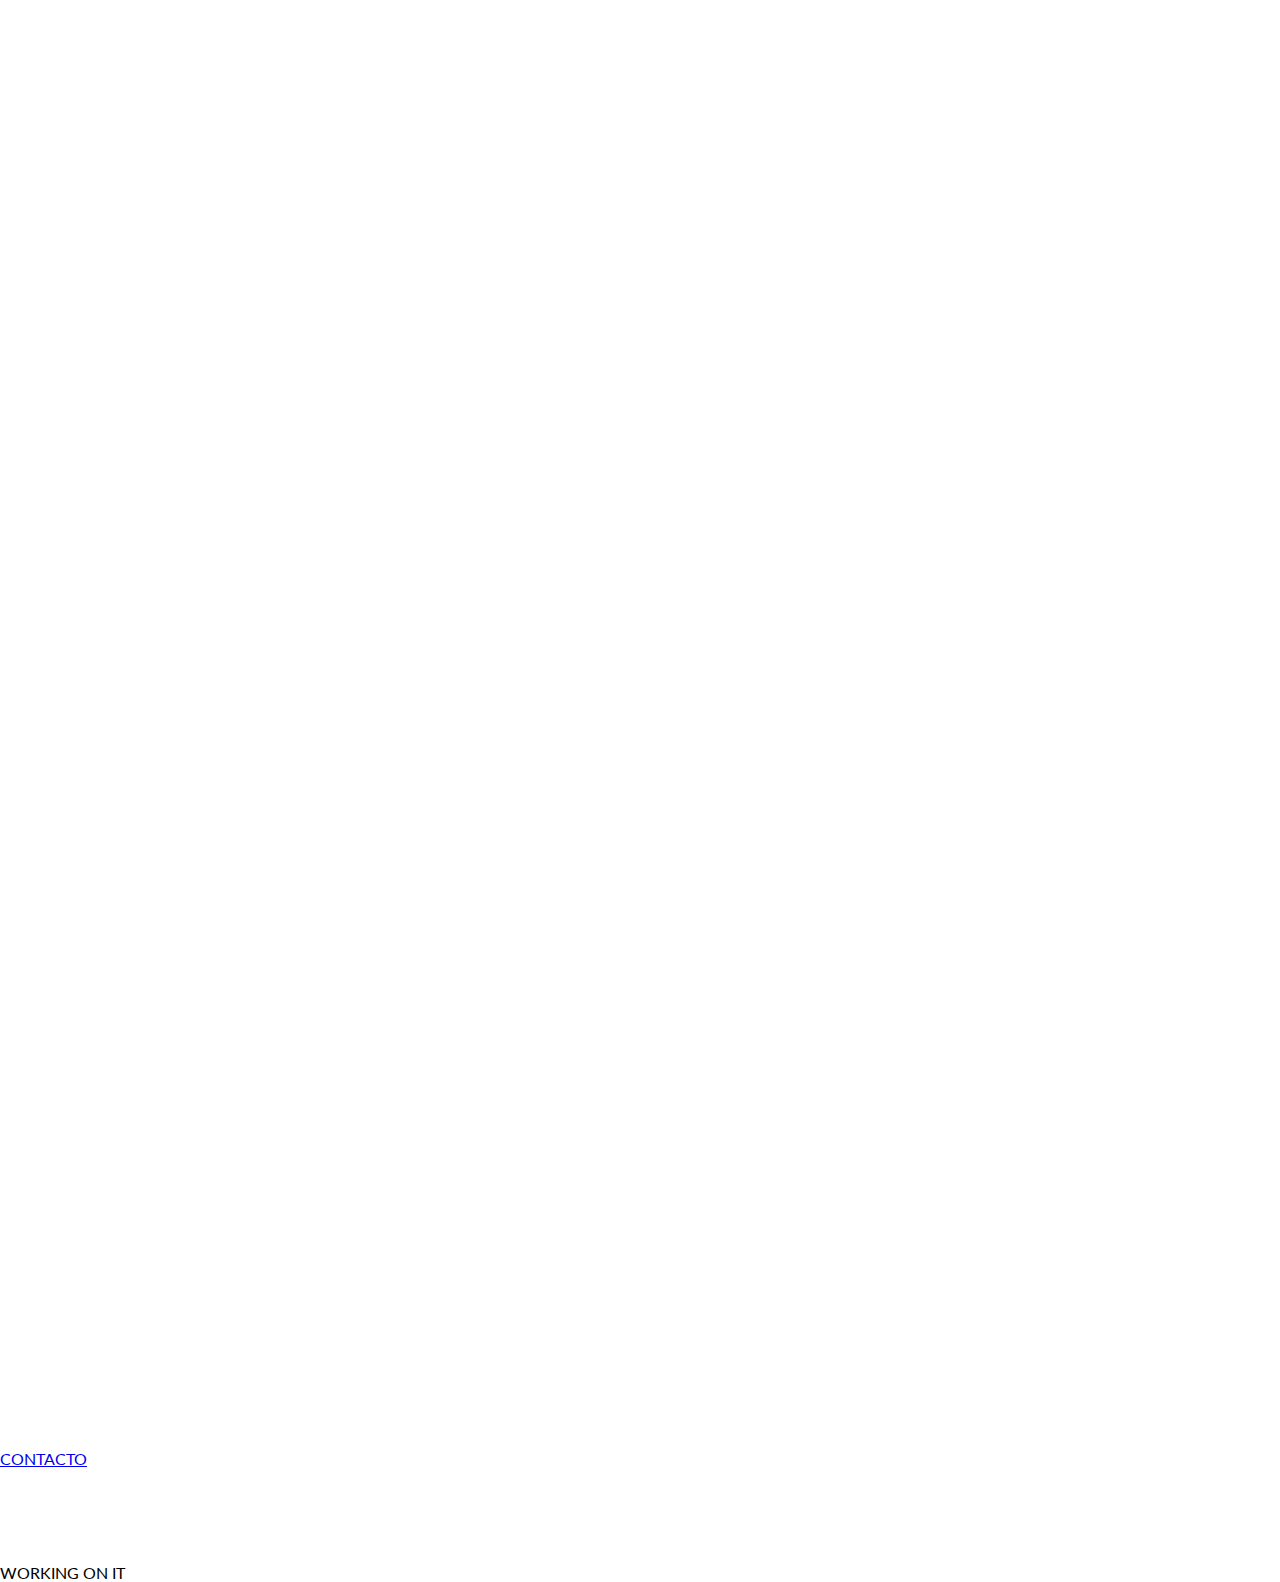
<file: Formatos.html>
<!DOCTYPE html>
<html lang="en">
<head>
    <meta charset="UTF-8">
    <meta http-equiv="X-UA-Compatible" content="IE=edge">
    <meta name="viewport" content="width=device-width, initial-scale=1.0">
    <link rel="shortcut icon" href="img/home.png">
    <link href="https://fonts.googleapis.com/css2?family=Lato:wght@700&display=swap" rel="stylesheet">
    <link rel="stylesheet" href="css/CSSpagina.css">
    <title>Document</title>
</head>

<header>
    <div class="menu">
        <a href="index.html"><img src="img/home.png" alt=""></a>
        <a href="index.html#contact">CONTACTO</a>
    </div>
    </header>
<body>
    <br><br><br><br><br>
    <div>WORKING ON IT</div>
</body>
</html>
</file>
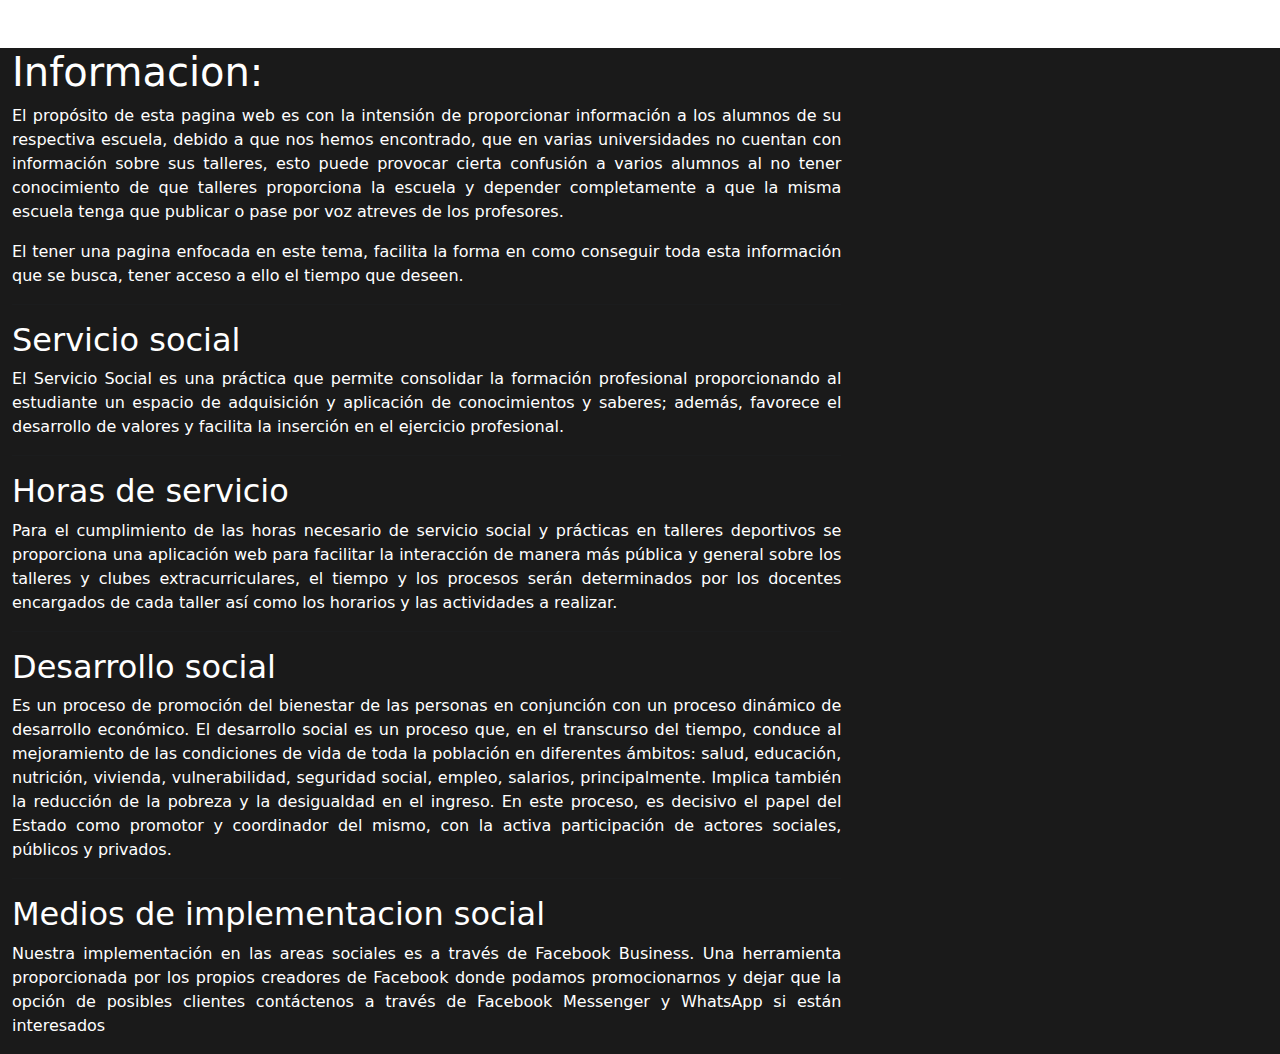
<file: Informacion.html>
<!DOCTYPE html>
<html lang="en">
<head>
    <meta charset="UTF-8">
    <meta http-equiv="X-UA-Compatible" content="IE=edge">
    <meta name="viewport" content="width=device-width, initial-scale=1.0">
    <link rel="shortcut icon" href="img/home.png">
    <link rel="stylesheet" href="css/infostyles.css">
    <link rel="stylesheet" href="bootstrap/css/bootstrap.min.css">
    <title>Document</title>
</head>

<body>
    <?php include('nav.html')?>
    <br><br>
    <div class="todo">
        <div class="container-fluid">
            <div class="row">
                <div class="col-md-8">
                    <h1>Informacion:</h1>
                    <p>El propósito de esta pagina web es con la intensión de proporcionar información a los alumnos de su respectiva escuela, debido a que nos hemos encontrado, que en varias universidades no cuentan con información sobre sus talleres, esto puede provocar cierta confusión a varios alumnos al no tener conocimiento de que talleres proporciona la escuela y depender completamente a que la misma escuela tenga que publicar o pase por voz atreves de los profesores.
                    </p>
                    <p>El tener una pagina enfocada en este tema, facilita la forma en como conseguir toda esta información que se busca, tener acceso a ello el tiempo que deseen.</p>
                    <hr>
                    <h2>Servicio social</h2>
                    <p>El Servicio Social es una práctica que permite consolidar la formación profesional proporcionando al estudiante un espacio de adquisición y aplicación de conocimientos y saberes; además, favorece el desarrollo de valores y facilita la inserción en el ejercicio profesional.</p>
                    <hr>
                    <h2>Horas de servicio</h2>
                    <p>Para el cumplimiento de las horas necesario de servicio social y prácticas en talleres deportivos se proporciona una aplicación web para facilitar la interacción de manera más pública y general sobre los talleres y clubes extracurriculares, el tiempo y los procesos serán determinados por los docentes encargados de cada taller así como los horarios y las actividades a realizar.</p>
                    <hr>
                    <h2>Desarrollo social</h2>
                    <p>Es un proceso de promoción del bienestar de las personas en conjunción con un proceso dinámico de desarrollo económico. El desarrollo social es un proceso que, en el transcurso del tiempo, conduce al mejoramiento de las condiciones de vida de toda la población en diferentes ámbitos: salud, educación, nutrición, vivienda, vulnerabilidad, seguridad social, empleo, salarios, principalmente. Implica también la reducción de la pobreza y la desigualdad en el ingreso. En este proceso, es decisivo el papel del Estado como promotor y coordinador del mismo, con la activa participación de actores sociales, públicos y privados.</p>
                    <hr>
                    <h2>Medios de implementacion social</h2>
                    <p>Nuestra implementación en las areas sociales es a través de Facebook Business.
                        Una herramienta proporcionada por los propios creadores de Facebook
                        donde podamos promocionarnos y dejar que la opción de posibles clientes
                        contáctenos a través de Facebook Messenger y WhatsApp si están interesados</p>
                </div>
            </div>
        </div>
    </div>
</body>
</html>
</file>
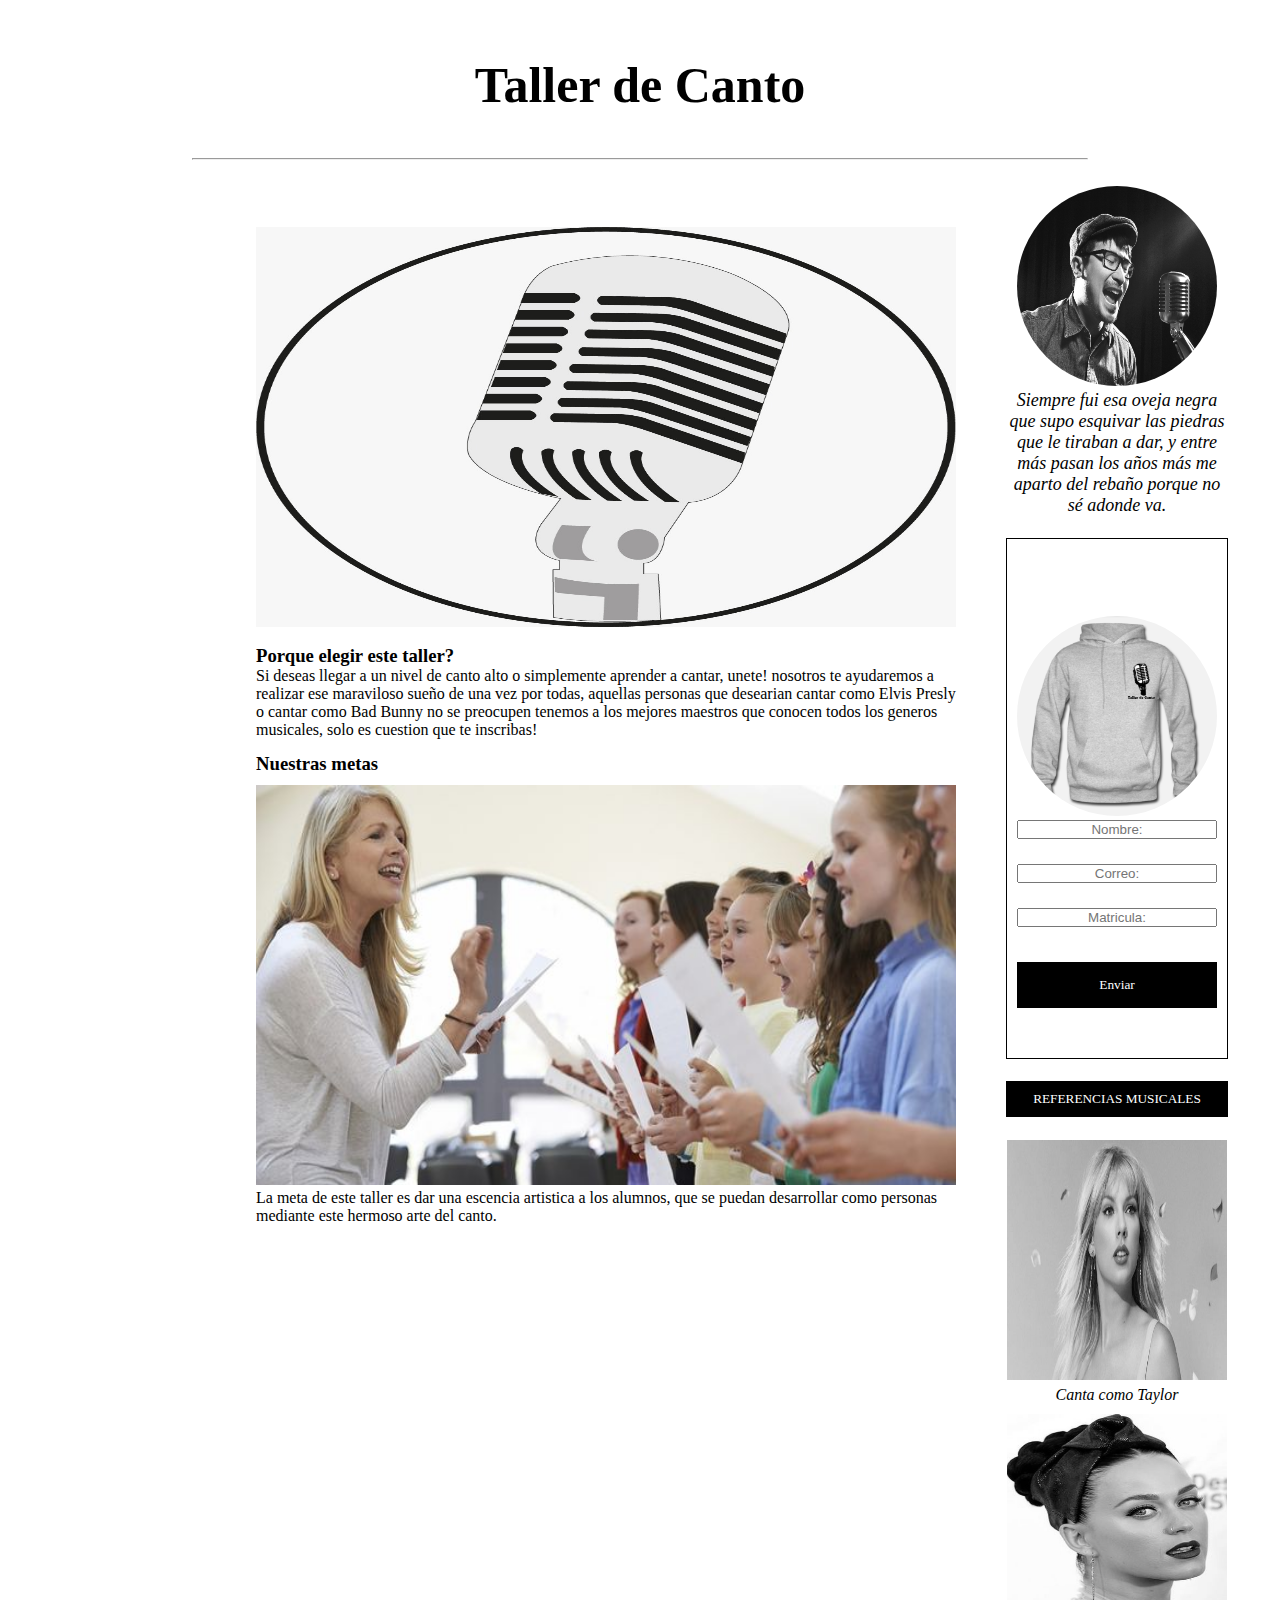
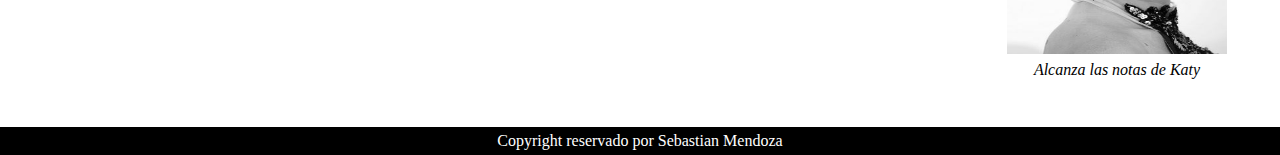
<file: tallerCanto.html>
<!DOCTYPE html>
<html lang="es">
<head>
    <meta charset="UTF-8">
    <meta name="viewport" content="witdth-device-width, initial-scale-1.0">
    <title>Football</title>
    <link rel="stylesheet"  href="css/style3.css">
    <link rel="stylesheet" href="https://cdnjs.cloudflare.com/ajax/libs/font-awesome/4.7.0/css/font-awesome.css">
</head> 
<body>
<?php include('nav.html')?>
<br>
    <section class="header">
        <h1>Taller de Canto</h1>
        <h4>Lorem ipsum dolor sit amet consectetur adipisicing elit. Voluptate, voluptatum.</h4>
    </section>
    <hr>
    <section class="content-container">
        <div class="left-content">
            <h2>Taller de Canto</h2>
            <div class="articulo">
                <img src="img/LOGOCANTO.jpeg" alt="">
                
            </div>
            <h3>Porque elegir este taller?</h3>
            <p>Si deseas llegar a un nivel de canto alto o simplemente aprender a cantar, unete! nosotros te ayudaremos a realizar ese maraviloso sueño de una vez por todas, aquellas personas que desearian cantar como Elvis Presly o cantar como Bad Bunny no se preocupen tenemos a los mejores maestros que conocen todos los generos musicales, solo es cuestion que te inscribas!</p>
            <div class="otro-articulo">
                <h3>Nuestras metas</h3>
                <img src="img/tallerCanto1.jpeg" alt="">
                <p>La meta de este taller es dar una escencia artistica a los alumnos, que se puedan desarrollar como personas mediante este hermoso arte del canto.</p>
                
            </div>
        </div>
        <div class="right-content">
        <div class="avatar-content">
            <img src="img/canto1.jpg" alt="">
            <p class = "author-caption">Siempre fui esa oveja negra que supo esquivar las piedras que le tiraban a dar, y entre más pasan los años más me aparto del rebaño porque no sé adonde va.</p>
        </div>
        <div class="newsletter">
            <h5>REGISTRATE PARA ADQUIRIR LA SUDADERA DEL TALLER</h5>
            <img src="img/HOODIECANTO.PNG" alt="">
            <form class="form" action="https://formspree.io/f/xpzkgyze"
            method="POST">
                  <div class="divform">
                    <input type="text" name="Nombre" placeholder="Nombre:" required>
                    <input type="email" name="Correo" placeholder="Correo:" required>
                    <input type="text" name="Matricula" placeholder="Matricula:" required>
                    <input class="btn sub-btn" type="submit" value="Enviar">
                  </div>
                </form> 
        </div>
        <div class="popular-posts">
            <h5>REFERENCIAS MUSICALES</h5>
            <img src="img/taylor.jpg" alt="">
            <p class ="caption">Canta como Taylor</p>
            <img src="img/gato.jpg" alt="">
            <p class ="caption">Alcanza las notas de Katy</p>  
        </div>
        </div>
    </section>


    <div id="disqus_thread">
        <div class="disqus-size">
            <script>
                (function() { // DON'T EDIT BELOW THIS LINE
                var d = document, s = d.createElement('script');
                s.src = 'https://sswi-1.disqus.com/embed.js';
                s.setAttribute('data-timestamp', +new Date());
                (d.head || d.body).appendChild(s);
                })();
            </script>
            <noscript>Please enable JavaScript to view the <a href="https://disqus.com/?ref_noscript">comments powered by Disqus.</a></noscript>
        </div>

</div>


    <footer>
        Copyright reservado por Sebastian Mendoza
    </footer>


    <script id="dsq-count-scr" src="//sswi-1.disqus.com/count.js" async></script>
</body>
</html>
</file>
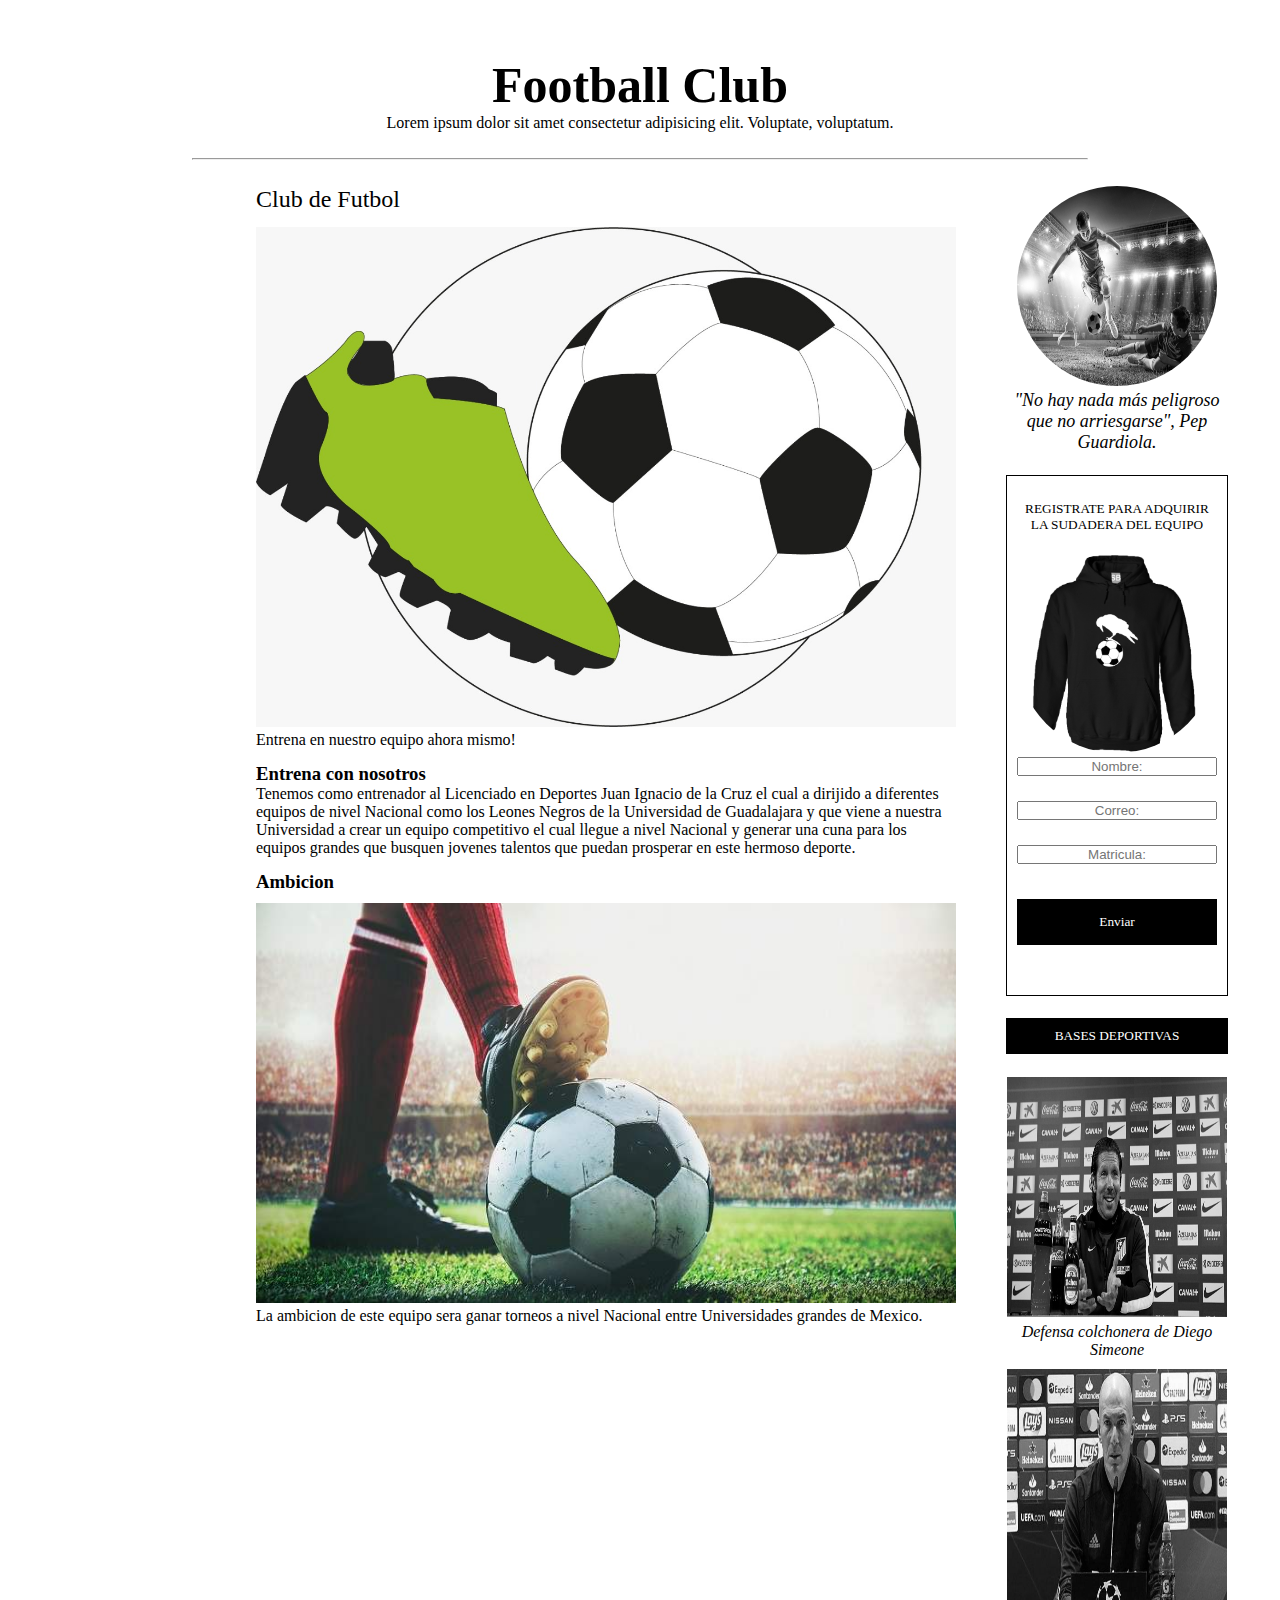
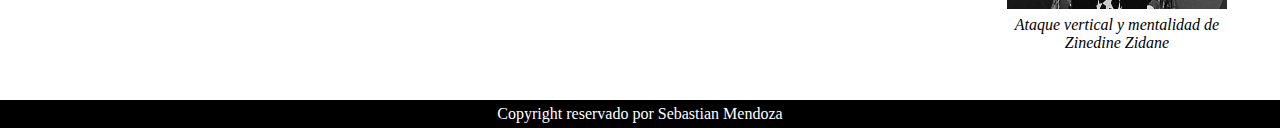
<file: talleresextra.html>
<!DOCTYPE html>
<html lang="es">
<head>
    <meta charset="UTF-8">
    <meta name="viewport" content="witdth-device-width, initial-scale-1.0">
    <title>Football</title>
    <link rel="stylesheet"  href="css/style2.css">
    <link rel="stylesheet" href="https://cdnjs.cloudflare.com/ajax/libs/font-awesome/4.7.0/css/font-awesome.css">
</head> 
<body>
<?php include('nav.html')?>
<br>
    <section class="header">
        <h1>Football Club</h1>
        <h4>Lorem ipsum dolor sit amet consectetur adipisicing elit. Voluptate, voluptatum.</h4>
    </section>
    <hr>
    <section class="content-container">
        <div class="left-content">
            <h2>Club de Futbol</h2>
            <div class="articulo">
                <img src="img/LOGOFUT.jpeg" alt="">
                <p>Entrena en nuestro equipo ahora mismo!</p>
            </div>
            <h3>Entrena con nosotros</h3>
            <p>Tenemos como entrenador al Licenciado en Deportes Juan Ignacio de la Cruz el cual a dirijido a diferentes equipos de nivel Nacional como los Leones Negros de la Universidad de Guadalajara y que viene a nuestra Universidad a crear un equipo competitivo el cual llegue a nivel Nacional y generar una cuna para los equipos grandes que busquen jovenes talentos que puedan prosperar en este hermoso deporte.</p>
            <div class="otro-articulo">
                <h3>Ambicion</h3>
                <img src="img/balon.jpg" alt="">
                <p>La ambicion de este equipo sera ganar torneos a nivel Nacional entre Universidades grandes de Mexico.</p>
                
            </div>
        </div>
        <div class="right-content">
        <div class="avatar-content">
            <img src="img/ninos.jpg" alt="">
            <p class = "author-caption">"No hay nada más peligroso que no arriesgarse", Pep Guardiola.</p>
        </div>
        <div class="newsletter">
            <h5>REGISTRATE PARA ADQUIRIR LA SUDADERA DEL EQUIPO</h5>
            <img src="img/sweter.png" alt="">
            <form class="form" action="https://formspree.io/f/xpzkgyze"
            method="POST">
                  <div class="divform">
                    <input type="text" name="Nombre" placeholder="Nombre:" required>
                    <input type="email" name="Correo" placeholder="Correo:" required>
                    <input type="text" name="Matricula" placeholder="Matricula:" required>
                    <input class="btn sub-btn" type="submit" value="Enviar">
                  </div>
                </form> 
        </div>
        <div class="popular-posts">
            <h5>BASES DEPORTIVAS</h5>
            <img src="img/prensa.jpg" alt="">
            <p class ="caption">Defensa colchonera de Diego Simeone</p>
            <img src="img/prensa2.jpg" alt="">
            <p class ="caption">Ataque vertical y mentalidad de Zinedine Zidane</p>  
        </div>
        </div>
    </section>


    <div id="disqus_thread">
        <div class="disqus-size">
            <script>
                (function() { // DON'T EDIT BELOW THIS LINE
                var d = document, s = d.createElement('script');
                s.src = 'https://sswi-1.disqus.com/embed.js';
                s.setAttribute('data-timestamp', +new Date());
                (d.head || d.body).appendChild(s);
                })();
            </script>
            <noscript>Please enable JavaScript to view the <a href="https://disqus.com/?ref_noscript">comments powered by Disqus.</a></noscript>
        </div>

</div>


    <footer>
        Copyright reservado por Sebastian Mendoza
    </footer>


    <script id="dsq-count-scr" src="//sswi-1.disqus.com/count.js" async></script>
</body>
</html>
</file>
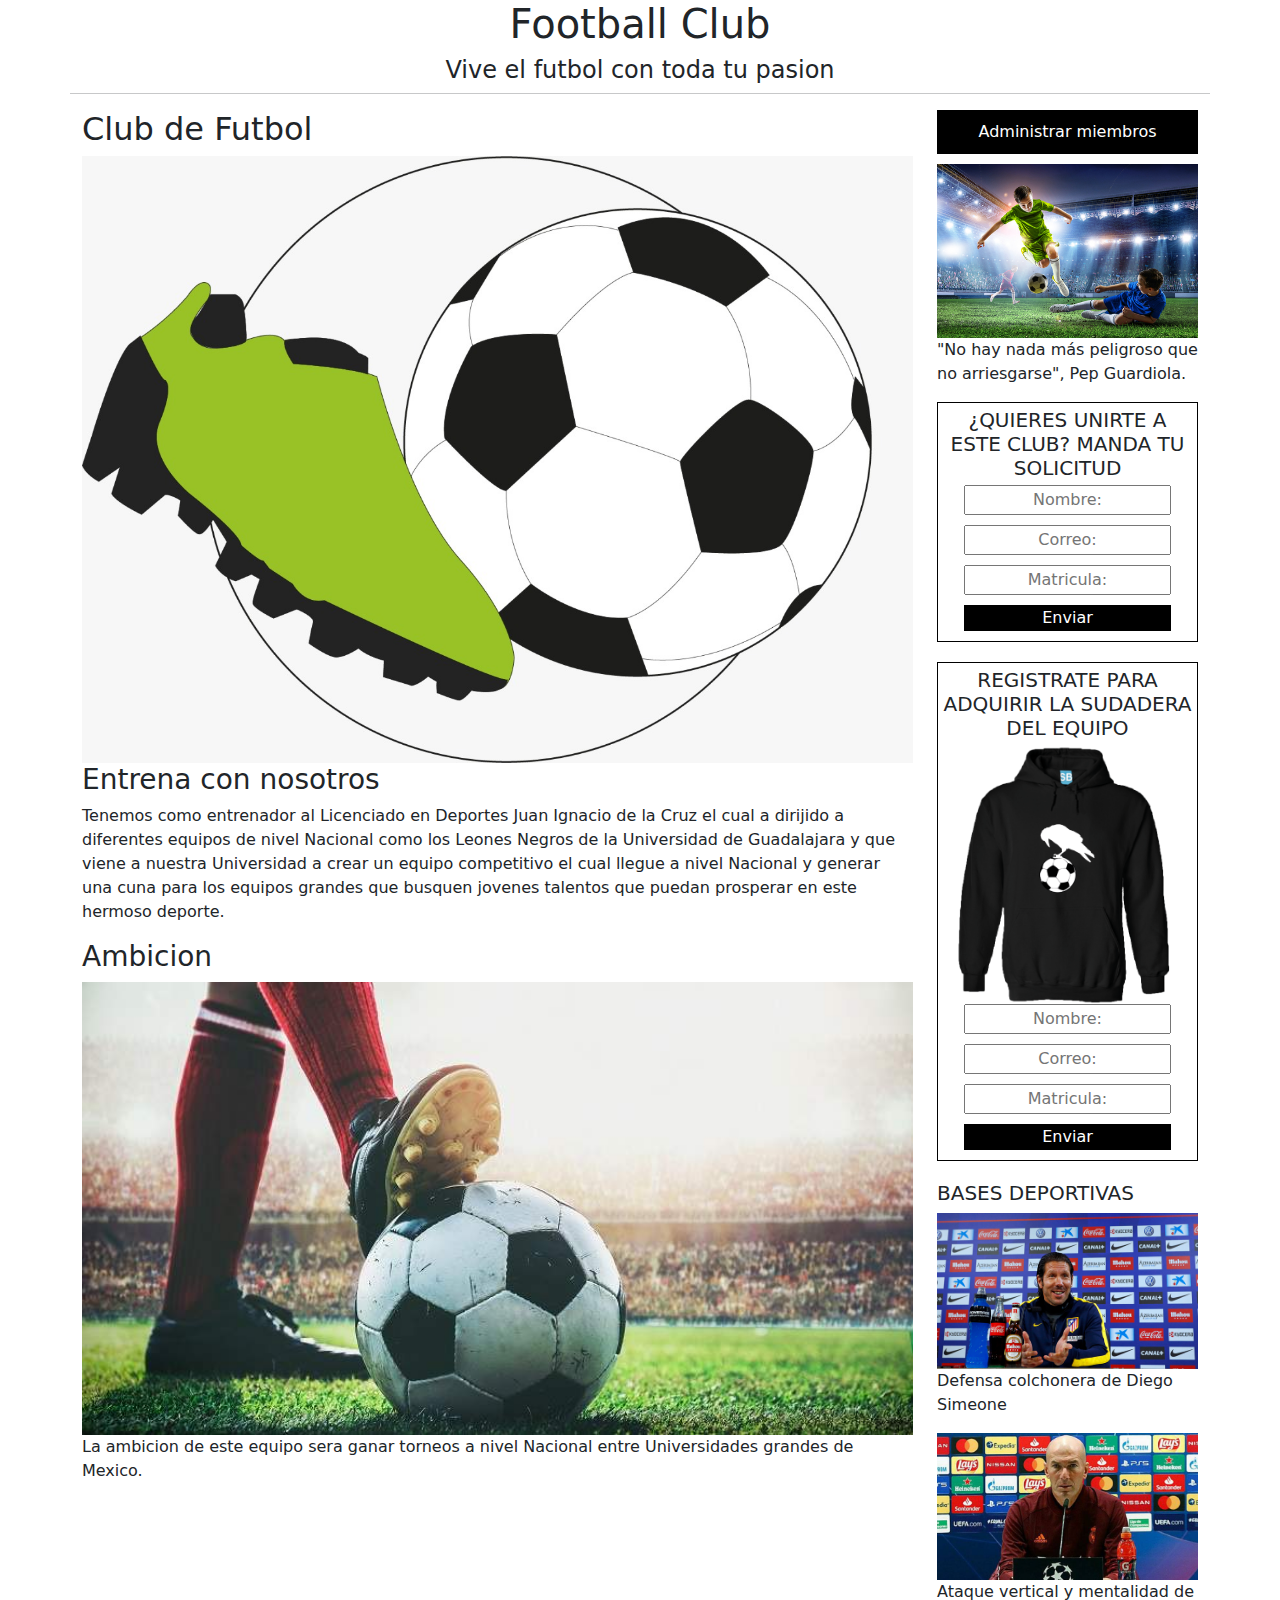
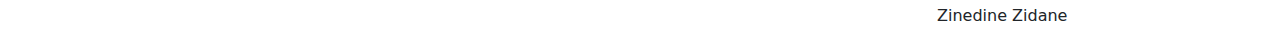
<file: tallerfutbol.html>
<!DOCTYPE html>
<html lang="en">
<head>
    <meta charset="UTF-8">
    <meta http-equiv="X-UA-Compatible" content="IE=edge">
    <meta name="viewport" content="width=device-width, initial-scale=1.0">
    <link rel="stylesheet" href="css/style4.css">
    <link rel="stylesheet" href="bootstrap/css/bootstrap.min.css">
    <title>Document</title>
</head>
<body>
    <?php include('nav.html')?>
    <div class="todo">
        <main class="container">
            <div class="row">
                <div class="col-md-12" id="head">
                    <h1>Football Club</h1>
                    <h4>Vive el futbol con toda tu pasion</h4>
                </div>
                <hr>
                <div class="col-md-9">
                    <div>
                        <h2>Club de Futbol</h2>
                    <img src="img/LOGOFUT.jpeg" alt="">
                    <h3>Entrena con nosotros</h3>
            <p>Tenemos como entrenador al Licenciado en Deportes Juan Ignacio de la Cruz el cual a dirijido a diferentes equipos de nivel Nacional como los Leones Negros de la Universidad de Guadalajara y que viene a nuestra Universidad a crear un equipo competitivo el cual llegue a nivel Nacional y generar una cuna para los equipos grandes que busquen jovenes talentos que puedan prosperar en este hermoso deporte.</p>
                    </div>

            <div>
                <h3>Ambicion</h3>
                <img src="img/balon.jpg" alt="">
                <p>La ambicion de este equipo sera ganar torneos a nivel Nacional entre Universidades grandes de Mexico.</p>
            </div>
                </div>

                <div class="col-md-3">
                    <div class="div-admin">
                        <a  href="dbfutbol/admin-futbol.php">Administrar miembros</a>
                    </div>
                    <div>
                        <img src="img/ninos.jpg" alt="">
                        <p>"No hay nada más peligroso que no arriesgarse", Pep Guardiola.</p>
                    </div>

                    <div class="div-form">
                        <h5>¿QUIERES UNIRTE A ESTE CLUB? MANDA TU SOLICITUD</h5>
            <form class="form" action="https://formspree.io/f/xbjwrbpj"
            method="POST">
                  <div class="divform">
                    <input type="text" name="Nombre" placeholder="Nombre:" required>
                    <input type="email" name="Correo" placeholder="Correo:" required>
                    <input type="text" name="Matricula" placeholder="Matricula:" required>
                    <input class="boton" type="submit" value="Enviar">
                  </div>
                </form> 
                    </div>

                    <div class="div-form">
                        <h5>REGISTRATE PARA ADQUIRIR LA SUDADERA DEL EQUIPO</h5>
            <img src="img/sweter.png" alt="">
            <form class="form" action="https://formspree.io/f/xpzkgyze"
            method="POST">
                  <div class="divform">
                    <input type="text" name="Nombre" placeholder="Nombre:" required>
                    <input type="email" name="Correo" placeholder="Correo:" required>
                    <input type="text" name="Matricula" placeholder="Matricula:" required>
                    <input class="boton" type="submit" value="Enviar">
                  </div>
                </form>
                    </div>

                    <div>
                        <h5>BASES DEPORTIVAS</h5>
            <img src="img/prensa.jpg" alt="">
            <p class ="caption">Defensa colchonera de Diego Simeone</p>
            <img src="img/prensa2.jpg" alt="">
            <p class ="caption">Ataque vertical y mentalidad de Zinedine Zidane</p>
                    </div>



                </div>

                <div class="col-md-12">
                    <div id="disqus_thread">
                        <div class="disqus-size">
                            <script>
                                (function() { // DON'T EDIT BELOW THIS LINE
                                var d = document, s = d.createElement('script');
                                s.src = 'https://sswi-1.disqus.com/embed.js';
                                s.setAttribute('data-timestamp', +new Date());
                                (d.head || d.body).appendChild(s);
                                })();
                            </script>
                            <noscript>Please enable JavaScript to view the <a href="https://disqus.com/?ref_noscript">comments powered by Disqus.</a></noscript>
                        </div>
                </div>

            </div>

        </main>
    </div>
</body>
</html>
</file>
<file: css/CSSpagina.css>
.filas{
    display: flex;
    width: 100%;
    justify-content: center;
}

.tarjetas {
    margin: 0 auto;
    width: 100%;
    font-family: sans-serif;
    
}
.container {width: 100%; }
.tarjeta {
    box-shadow: 0 0 3px rgba(0, 0, 0, 0.1);
    padding-left: 35px;
    padding-right: 35px;
    width: calc (25% - 70px);
    display: inline-block;
}


.contenido__tarjeta {
    line-height: 1.5;
    font-size: 0.9em;
    padding: 15px;
    background: #C8A86C ;

}

.contenido__tarjeta > p:first-of-type {
    margin-top: 0;
}

.contenido__tarjeta > p:last-of-type {
    margin-top: 0;
}

.info__tarjeta {
    padding: 15px;
    display: flex;
    justify-content: space-between;
    background: #eeeeee;
    font-size: 0.8em;
    border-bottom: 2px solid #eeeeee;
    align-items: center;
    color: #555555;
}

.info__tarjeta i {
    font-size: 0.9em;
    margin-right: 8px;
}

.tarjeta__link {
    color: #64968c;
    text-decoration: none;

}

.tarjeta__link:hover {
    text-decoration: underline;
}

*{
    margin: 0;
    font-family: 'Lato', sans-serif;
}

.tarjeta p{
    color: white;
}

@media screen and (max-width: 950px) {
    .filas{
        flex-direction: column;
    }

}
</file>
<file: css/infostyles.css>
div{
    background: #1A1A1A;
}

h1, h2, p{
    color: white;
    text-align: justify;
}
</file>
<file: css/style3.css>
*{
    margin: 0;
    padding: 0;
    box-sizing: border-box;

}
body{
    font-family: 'Open Sans';
}

li{
    list-style: none;
    display: inline;
    padding: 10px;
    text-transform: uppercase;
    cursor: pointer;

}
i:hover{
transform: scale(1.3);
}
.header{
    text-align: center;
    margin-top: 3%;
    margin-bottom: 2%;
}
h1{
    font-family: 'Merryweather';
    font-size: 50px;
}
h2,h4,h5{
    color: white;
    font-weight: 100;
}
hr{
    width: 70%;
    margin-right: auto;
    margin-left: auto;
    margin-bottom: 2%;
}
.content-container{
    display: grid;
    grid-template-areas: 'left-content right-content' ;
    width: 60%;
    margin: auto;
    grid-gap: 50px;
    text-align: left;
}

.articulo, .otro-articulo{
    margin-top: 2%;
    margin-bottom: 2%;

}
.otro-articulo h3, p{
    margin-bottom: 10px;
}
img{
    height: 400px;
    width: 700px;
}
.btn{
    font-family: 'Open Sans';
}
.read-more-btn{
    background-color: black;
    border: none;
    color: white;
    float: right;
    padding: 10px 20px 10px 20px;
}
.read-more-btn:hover{
    background-color:#a9a9a9;

}
.right-content img{
    height: 200px;
    width: 200px;
    border-radius: 50%;
    filter: grayscale(1);
    display: block;
    margin-left:auto;
    margin-right: auto;
    margin-bottom: 2%;
}
.author-caption{
    font-style: italic;
    text-align: center;
    font-size: 18px;
    font-family: 'Allura';
}
.newsletter{
    margin-top: 10%;
    border: 1px solid black;
    padding: 25px 10px 25px 10px;
    text-align: center;
    grid-area: newsletter;
}
h5{
    margin-bottom: 10%;
}
input, textarea{
    margin-bottom: 25px;
    width: 100%;
}
::placeholder{
    text-align: center;

}
.sub-btn{
    background-color: black;
    border: none;
    color: white;
    padding: 15px 70px 15px 70px;
    margin-top: 5%;
}
.sub-btn:hover{
    background-color: #a9a9a9;
}
.popular-posts{
    margin-top: 10%;
    text-align: center;
    grid-area: popular-posts;
}
.popular-posts h5{
    background-color: black;
    color: white;
    padding:10px;
}
.popular-posts img{
    height: 240px;
    width: 220px;
    border-radius: 0!important;
    display: block;
    margin-left: auto;
    margin-right: auto;
    margin-bottom: 3%;
}
.caption{
font-family: 'Allura';
font-style: italic;
}
footer{
    margin-top: 3%;
    text-align: center;
    background-color: black;
    color: white;
    padding: 5px;
}
.articulo{
    grid-area: articulo;
}
.otro-articulo{
    grid-area: otro-articulo;

}
.avatar-content{
    grid-area: avatar-content;
}


#disqus_thread{
    display: flex;
    justify-content: center;
    width: 80%;
}

.disqus-size{
    display: flex;
    justify-content: center;
    width: 100%;
}

@media(max-width:1200px){
    nav{
        grid-template-areas:
        'nav-links' 
        'accounts';
    }
    .content-container{
        grid-template-areas: 
        'left-content'
        'right-content';
        width: 70%;
        margin: auto;
    }
    hr{
        width: 90%;
        margin-left: auto;
        margin-right: auto;
        margin-bottom: 2%;
    }
    .right-content{
        display: grid;
        grid-template-areas: 
        'avatar-content newsletter';
        grid-gap: 40px;
    }
    .newsletter{
        margin-top: 0;
    }
    .popular-posts{
        display: none;
    }
}
@media(max-width:700px){
    nav li{
        display: block;
    }
    .content-container{
        grid-template-areas: 
        'left-content'
        'right-content';
        grid-gap: 40px;
        width: 80%;
        margin: auto;
    }
    hr{
        width: 90%;
        margin-left: auto;
        margin-right: auto;
        margin-bottom: 2%;
    }
    .left-conent img{
        height: 300px;
        width: 400px;
        display: block;
        margin-right: auto;
        margin-left: auto;
    }
    .right-content{
        display: grid;
        grid-template-areas:
        'avatar-content'
        'newsletter' ;
        width: 50%;
        margin: auto;
    }
    .newsletter{
        margin-top: 3%;
    }
    .read-more-btn{
        float: left;
    }
     
}
</file>
<file: css/style2.css>
*{
    margin: 0;
    padding: 0;
    box-sizing: border-box;

}
body{
    font-family: 'Open Sans';
}

.btn-admin{
    width: 100%;
    text-decoration: none;
    background: red;
}

li{
    list-style: none;
    display: inline;
    padding: 10px;
    text-transform: uppercase;
    cursor: pointer;

}
i:hover{
transform: scale(1.3);
}
.header{
    text-align: center;
    margin-top: 3%;
    margin-bottom: 2%;
}
h1{
    font-family: 'Merryweather';
    font-size: 50px;
}
h2,h4,h5{
    color: black;
    font-weight: 100;
}
hr{
    width: 70%;
    margin-right: auto;
    margin-left: auto;
    margin-bottom: 2%;
}
.content-container{
    display: grid;
    grid-template-areas: 'left-content right-content' ;
    width: 60%;
    margin: auto;
    grid-gap: 50px;
    text-align: left;
}

.articulo, .otro-articulo{
    margin-top: 2%;
    margin-bottom: 2%;

}
.otro-articulo h3, p{
    margin-bottom: 10px;
}

.articulo img{
    width: 700px;
    height: 500px;
}

img{
    height: 400px;
    width: 700px;
}
.btn{
    font-family: 'Open Sans';
}
.read-more-btn{
    background-color: black;
    border: none;
    color: white;
    float: right;
    padding: 10px 20px 10px 20px;
}
.read-more-btn:hover{
    background-color:#a9a9a9;

}
.right-content img{
    height: 200px;
    width: 200px;
    border-radius: 50%;
    filter: grayscale(1);
    display: block;
    margin-left:auto;
    margin-right: auto;
    margin-bottom: 2%;
}
.author-caption{
    font-style: italic;
    text-align: center;
    font-size: 18px;
    font-family: 'Allura';
}
.newsletter{
    margin-top: 10%;
    border: 1px solid black;
    padding: 25px 10px 25px 10px;
    text-align: center;
    grid-area: newsletter;
}
h5{
    margin-bottom: 10%;
}
input, textarea{
    margin-bottom: 25px;
    width: 100%;
}
::placeholder{
    text-align: center;

}
.sub-btn{
    background-color: black;
    border: none;
    color: white;
    padding: 15px 70px 15px 70px;
    margin-top: 5%;
}
.sub-btn:hover{
    background-color: #a9a9a9;
}
.popular-posts{
    margin-top: 10%;
    text-align: center;
    grid-area: popular-posts;
}
.popular-posts h5{
    background-color: black;
    color: white;
    padding:10px;
}
.popular-posts img{
    height: 240px;
    width: 220px;
    border-radius: 0!important;
    display: block;
    margin-left: auto;
    margin-right: auto;
    margin-bottom: 3%;
}
.caption{
font-family: 'Allura';
font-style: italic;
}
footer{
    margin-top: 3%;
    text-align: center;
    background-color: black;
    color: white;
    padding: 5px;
}
.articulo{
    grid-area: articulo;
}
.otro-articulo{
    grid-area: otro-articulo;

}
.avatar-content{
    grid-area: avatar-content;
}


#disqus_thread{
    display: flex;
    justify-content: center;
    width: 100%;
}

.disqus-size{
    display: flex;
    justify-content: center;
    width: 100%;
}

@media(max-width:1200px){
    nav{
        grid-template-areas:
        'nav-links' 
        'accounts';
    }
    .content-container{
        grid-template-areas: 
        'left-content'
        'right-content';
        width: 70%;
        margin: auto;
    }
    hr{
        width: 90%;
        margin-left: auto;
        margin-right: auto;
        margin-bottom: 2%;
    }
    .right-content{
        display: grid;
        grid-template-areas: 
        'avatar-content newsletter';
        grid-gap: 40px;
    }
    .newsletter{
        margin-top: 0;
    }
    .popular-posts{
        display: none;
    }
}
@media(max-width:700px){
    nav li{
        display: block;
    }
    .content-container{
        grid-template-areas: 
        'left-content'
        'right-content';
        grid-gap: 40px;
        width: 80%;
        margin: auto;
    }
    hr{
        width: 90%;
        margin-left: auto;
        margin-right: auto;
        margin-bottom: 2%;
    }
    .left-conent img{
        height: 300px;
        width: 400px;
        display: block;
        margin-right: auto;
        margin-left: auto;
    }
    .right-content{
        display: grid;
        grid-template-areas:
        'avatar-content'
        'newsletter' ;
        width: 50%;
        margin: auto;
    }
    .newsletter{
        margin-top: 3%;
    }
    .read-more-btn{
        float: left;
    }
     
}
</file>
<file: css/style4.css>
#head{
    display: flex;
    flex-direction: column;
    align-items: center;
}

img{
    width: 100%;
}

.div-admin{
    display: flex;
    align-items: center;
    width: 100%;
    margin-bottom: 10px;
}

.div-admin a{
    width: 100%;
    padding: 10px;
    text-decoration: none;
    background: black;
    color: white;
    text-align: center;
}

.div-admin a:hover{
    background: #1F1F1F;
    color: white
}

.div-form{
    width: 100%;
    border: 1px solid black;
    margin-bottom: 20px;
    display: flex;
    flex-direction: column;
    align-items: center;
}

.div-form h5{
    margin: 5px;
    text-align: center;
}

form{
    width: 80%;
}

form input{
    text-align: center;
    width: 100%;
    margin-bottom: 10px;
}

.boton{
    background: black;
    color: white;
    border: none;
}

.boton:hover{
    background: #1F1F1F;
}

video{
    width: 100%;
}
</file>
